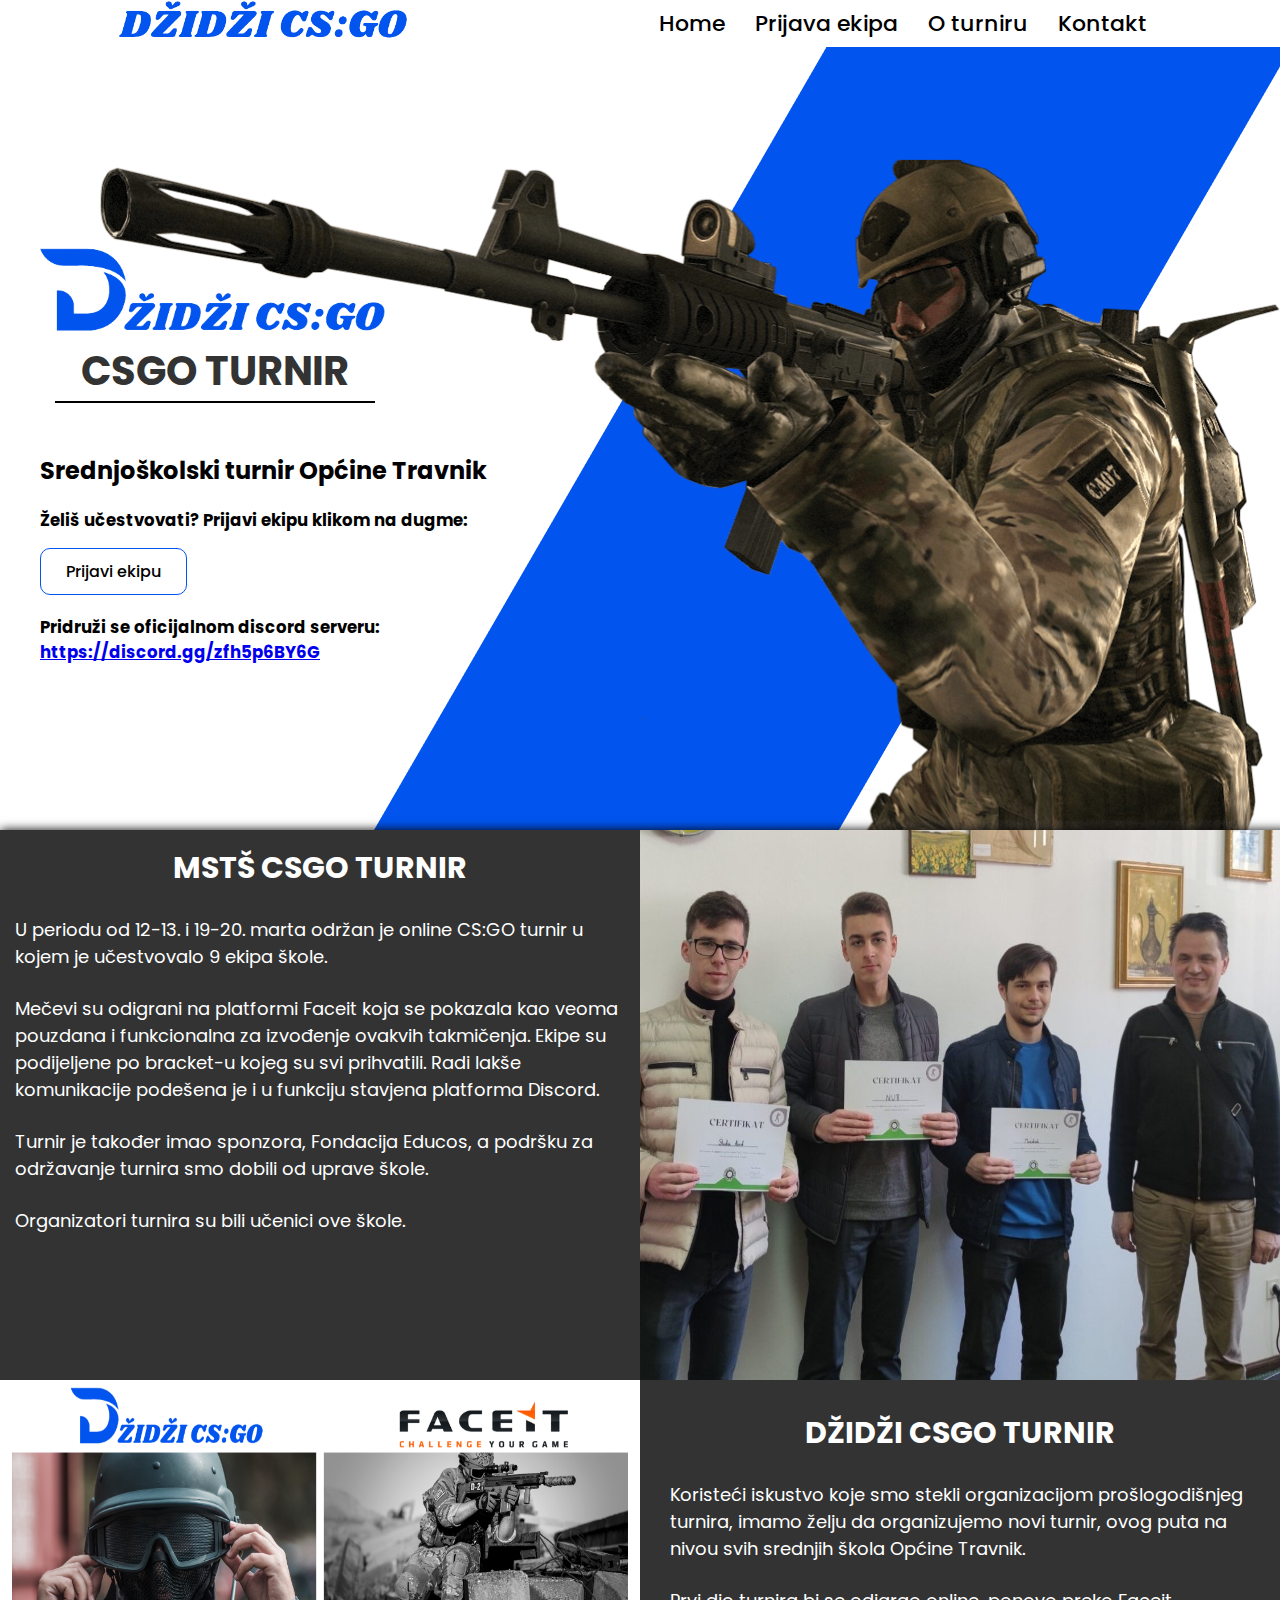
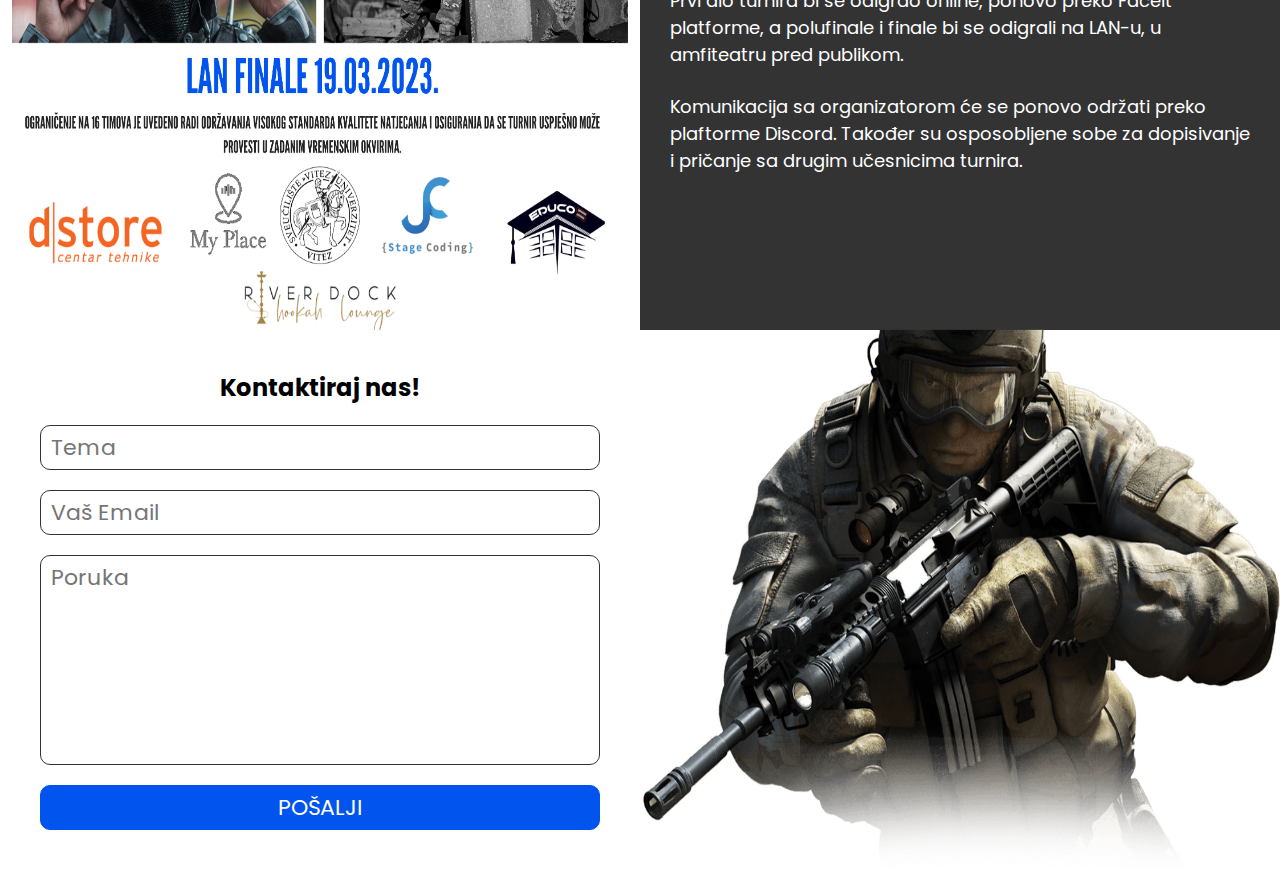
<file: index.html>
<!DOCTYPE html>
<html lang="en">
<head>
    <meta charset="UTF-8">
    <meta http-equiv="X-UA-Compatible" content="IE=edge">
    <meta name="viewport" content="width=device-width, initial-scale=1.0">
    <link rel="stylesheet" href="style.css">
    <title>DžiDži CSGO</title>
</head>
<body>
    <nav>
        <div class="lijevo">
            <img src="slike/dzidzi2.png" alt="logo" height="40px">
            <button onclick="navbar()"><img src="slike/menu (2).png" alt="" height="40px"></button>
        </div>
        <div class="desno">
            <ul>
                <li><a href="#home">Home</a></li>
                <li><a href="prijava.html">Prijava ekipa</a></li>
                <li><a href="#oturniru">O turniru</a></li>
                <li><a href="#kontakt">Kontakt</a></li>
            </ul>
        </div>
    </nav>
    <main>
        <div class="home" id="home">
            <div class="lijevo">
                <div class="containerHome">
                    <img src="slike/dzidzi.png" alt="" width="350px" class="logomain">
                    <h1>CSGO TURNIR</h1>
                    <h2>Srednjoškolski turnir Općine Travnik
                    </h2>
                    <div class="prijavit">
                        <h5>Želiš učestvovati? Prijavi ekipu klikom na dugme:</h5>
                        <a href="prijava.html"><button>Prijavi ekipu</button></a>
                    </div>
                    <div class="prijavit discord">
                        <h5>Pridruži se oficijalnom discord serveru: <a href="https://discord.gg/zfh5p6BY6G">https://discord.gg/zfh5p6BY6G</a></h5>
                    </div>
                </div>
            </div>
            <img src="slike/baner.png" alt="" class="baner">
        </div>
        <div class="oTurniru" id="oturniru">
            <div class="mstsCsgo">
                <h2>MSTŠ CSGO TURNIR</h2>
                <br>
                <p>U periodu od 12-13. i 19-20. marta održan je online CS:GO turnir u kojem je učestvovalo 9 ekipa škole.</p>
                <br>
                <p>Mečevi su odigrani na platformi Faceit koja se pokazala kao veoma pouzdana i funkcionalna za izvođenje ovakvih takmičenja. Ekipe su podijeljene po bracket-u kojeg su svi prihvatili. Radi lakše komunikacije podešena je i u funkciju stavjena platforma Discord.</p>
                <br>
                <p>Turnir je također imao sponzora, Fondacija Educos, a podršku za održavanje turnira smo dobili od uprave škole.</p>
                <br>
                <p>Organizatori turnira su bili učenici ove škole.</p>
            </div>
            <img src="slike/turnir.jpg" alt="">
            <img src="slike/SPONZORI_2.png" alt="" class="poster">
            <div class="HorizonCsgo">
                <div>
                    <h2>DŽIDŽI CSGO TURNIR</h2>
                <br>
                <p>Koristeći iskustvo koje smo stekli organizacijom prošlogodišnjeg turnira, imamo želju da organizujemo novi turnir,
                    ovog puta na nivou svih srednjih škola Općine Travnik.</p>
                <br>
                <p>Prvi dio turnira bi se odigrao online, ponovo preko Faceit platforme, a polufinale i finale bi se odigrali na LAN-u,
                    u amfiteatru pred publikom.</p>
                <br>
                <p>Komunikacija sa organizatorom će se ponovo održati preko plaftorme Discord. Također su osposobljene sobe za
                    dopisivanje i pričanje sa drugim učesnicima turnira.</p></div>
            </div>
        </div>
        <div class="kontakt" id="kontakt">
            <form action="" class="forma">
                <h2>Kontaktiraj nas!</h2>
                <input type="text" name="" id="subject" placeholder="Tema">
                <input type="text" name="" id="mail" placeholder="Vaš Email">
                <textarea type="text" name="" id="poruka" placeholder="Poruka" rows="6"></textarea>
                <button type="submit">POŠALJI</button>
            </form>
            <img src="slike/kontaktslika.png" alt="">
        </div>
    </main>
    <script src="kontakt.js"></script>
    <script src="nav.js"></script>
</body>
</html>
</file>
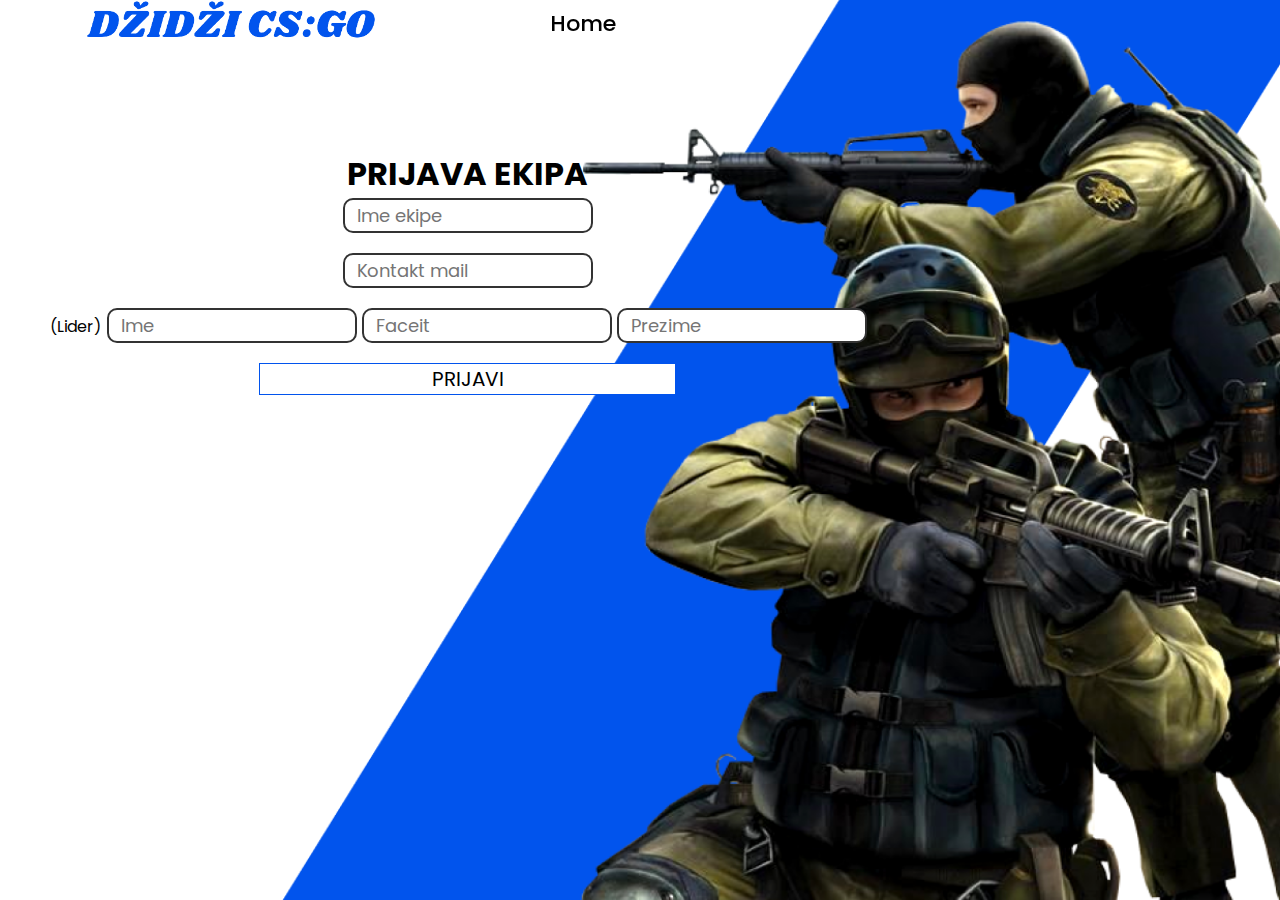
<file: prijava.html>
<!DOCTYPE html>
<html lang="en">

<head>
    <meta charset="UTF-8">
    <meta http-equiv="X-UA-Compatible" content="IE=edge">
    <meta name="viewport" content="width=device-width, initial-scale=1.0">
    <link rel="stylesheet" href="prijava.css">
    <script src="https://smtpjs.com/v3/smtp.js"></script>
    <script defer src="script.js"></script>
    <title>Prijava</title>
</head>

<body>
    <nav>
        <a href="index.html"><img src="slike/dzidzi2.png" height="40px" alt=""></a>
            <ul>
                <li><a href="index.html">Home</a></li>
            </ul>
    </nav>
    <main>
        <div class="left">
            <h1>PRIJAVA EKIPA</h1>
            <center><input type="text" class="imeEkipe" placeholder="Ime ekipe" style="margin-bottom: 20px;"></center>
            <center><input type="text" class="imeEkipe" placeholder="Kontakt mail" style="margin-bottom: 20px;"></center>
            <div class="formaa">
                <label for="">(Lider)</label>
                <form id="js_form" action="">
                        <div>
                            <input onkeyup="shouldAdd();" type="text" placeholder="Ime">
                            <input onkeyup="shouldAdd();" type="text" placeholder="Faceit">
                            <input onkeyup="shouldAdd();" type="text" placeholder="Prezime">
                        </div>
                </form>
            </div>
            <button onclick="submit();" style="margin-top: 20px;">PRIJAVI</button>
        </div>
        <img src="slike/banerprijava.png" alt="" class="baner">
    </main>
</body>

</html>
</file>
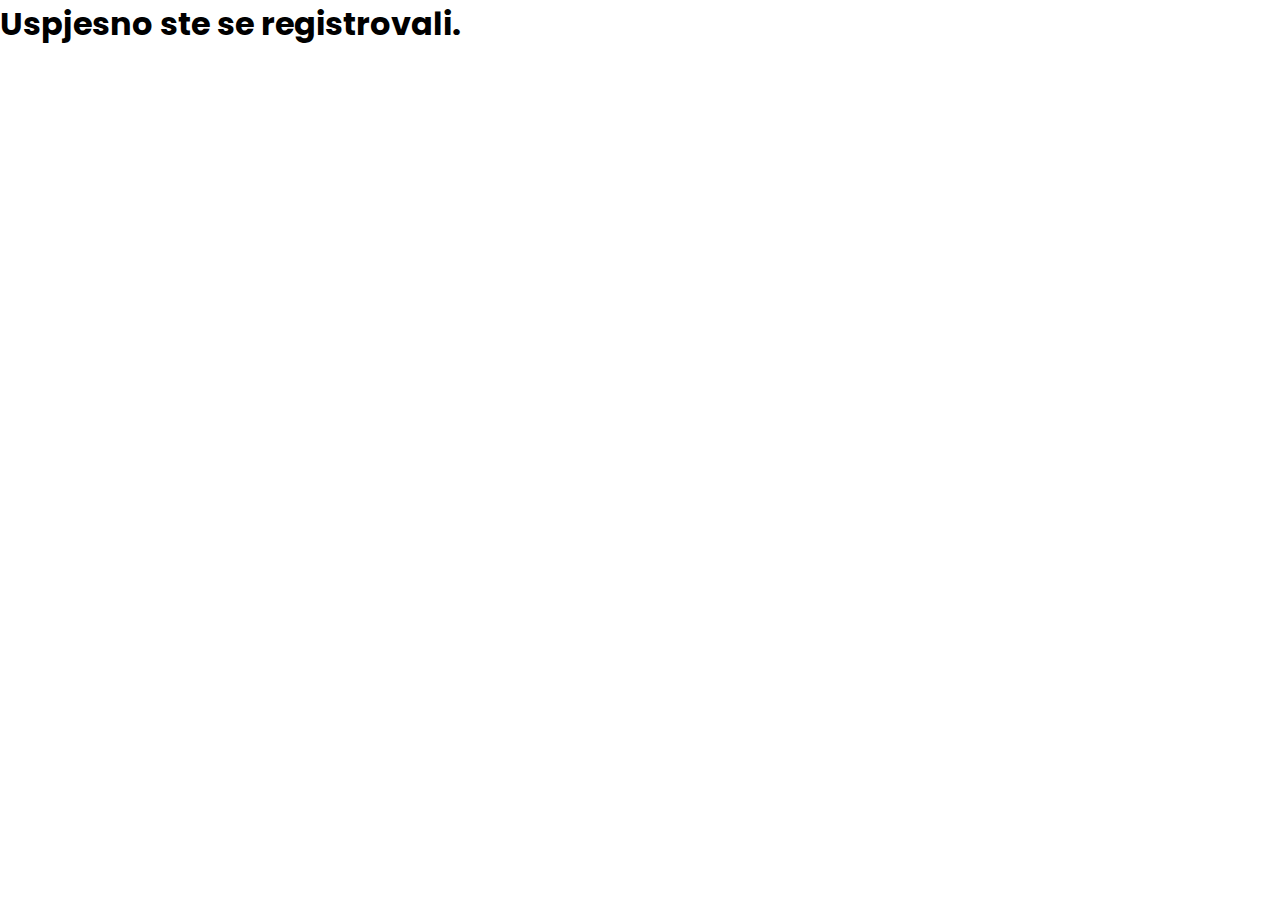
<file: registracija.html>
<!DOCTYPE html>
<html lang="en">
  <head>
    <meta charset="UTF-8" />
    <meta name="viewport" content="width=device-width, initial-scale=1.0" />
    <title>Kanter turnir</title>
    <link rel="stylesheet" href="style.css" />
    <script src="https://smtpjs.com/v3/smtp.js"></script>
    <script src="mail.js"></script>
  </head>
  <body>
    <main>
      <div>
        <h1>Uspjesno ste se registrovali.</h1>
      </div>
    </main>
  </body>
</html>
</file>
<file: style.css>
@import url('https://fonts.googleapis.com/css2?family=Poppins:wght@400;500;600;700;800&display=swap');
*{
    padding: 0;
    margin: 0;
    box-sizing: border-box;
    font-family: Poppins;
    scroll-behavior: smooth;
}

nav{
    position: absolute;
    height: 10vh;
   display: flex;
   justify-content: space-around;
   align-items: center;
   width: 100%;
   background-color: #fff;
   position: fixed;
   height: auto;
   z-index: 1000;
   transition: ease 0.3s 0.05s;
}


nav .desno ul{
    display: flex;
    align-items: center;
    justify-content: center;
    list-style-type: none;
    color: black;
    font-size: 22px;
    font-weight: 500;
    height: auto;
    
}

nav button{
    display: none;
    cursor: pointer;
    background-color: #fff;
    border: none;
}

nav .desno ul li a{
    color: #000;
    padding:  4px 15px;
    height: 100%;
    transition: all 0.5s 0.05s;
    text-decoration: none;
}

nav .desno ul li a:hover{
    background-color: #0154ED;
    color: white;
    transition: ease 0.3s 0.05s;
}

.home{
height: 830px;
}

.home .lijevo{
    width: 50%;
    display: flex;
    flex-direction: column;
    justify-content: center;
    padding: 40px;
    height: 100%;
}
.home h1{
    color: #333333;
    font-size: 40px;
    margin-bottom: 50px;
    border-bottom: 2px solid black;
    text-align: center;
    width: 320px;
    margin-left: 15px;
    font-weight: 700;
}

.home .prijavit{
    display: flex;
    margin-top: 20px;
    align-items: center;
    font-size: 20px;
    gap: 15px;
}

.prijavit button{
    cursor: pointer;
    background-color: white;
    padding: 10px 25px;
    border-radius: 10px;
    font-size: 16px;
    font-weight: 500;
    border: 1px solid #0154ED;
}

.prijavit button:hover{
    transition: ease 0.3s 0.05s;
    background-color: #0154ED;
    color: white;
}

.baner {
    position: absolute;
    top: 0;
    right: 0;
    z-index: -10;
}

.oTurniru{
    background-color: #333;
    color: white;
    box-shadow: #000 10px 10px 10px 10px;
    display: grid;
    grid-template-columns: 1fr 1fr;
    grid-template-rows: 550px 550px;
}
.HorizonCsgo{
    display: flex;
    flex-direction: column;
    justify-content: space-between;
    align-items: center;
}
.oTurniru img{
    width: 100%;
    height: 550px;
}

.oTurniru div{
    width: 100%;
    padding: 15px;
}
.oTurniru div h2 {
    text-align: center;
    font-size: 30px;
}
.oTurniru div p{
    font-size: 18px;
}

.pravila{
    display: flex;
    justify-content: space-around;
    align-items: center;
    font-size: 18px;
    z-index: 3;
    padding: 20px 20px;
    box-shadow: #000 5px 5px 20px 3px;
    border-radius: 10px;
    background-color: #333;
    color: #fff;
}

.pravila button{
    font-size: 20px;
    padding: 5px 25px;
    background-color: #0154ED;
    border: 1px solid #0154ED;
    color: white;
    border-radius: 10px;
    cursor: pointer;
}
.pravila button:hover{
    background-color: white;
    border: 1px solid #0154ED;
    color: black;
    transition: ease 0.3s 0.05s;
}

.kontakt{
    background-color: #fff;
    display: flex;
    justify-content: center;

}
.kontakt form{
    width: 50vw;
    background-color: white;
    padding: 40px;
    display: flex;
    justify-content: center;
    gap: 20px;
    flex-direction: column;
}

.kontakt form h2{
    text-align: center;
}

.kontakt form input, .kontakt form textarea{
    font-size: 22px;
    padding: 5px 10px;
    border-radius: 10px;
    border: 1px solid #333;
    resize: none;
}
.kontakt form button{
    background-color: #0154ED;
    color: white;
    cursor: pointer;
    border: 1px solid #0154ED;
    font-size: 22px;
    border-radius: 10px;
    padding: 5px;
}
.kontakt form button:hover{
    transition: ease 0.3s 0.05s;
    
    background-color: white;
    border: 1px solid #0154ED;
    color: black;
}

.kontakt img{
    transform: translateY(-1px);
    width: 50vw;
    z-index: 0;
}

@media (max-width:1370px){
    .containerHome{
        margin-top: 80px;
    }
    .home .prijavit{
        flex-direction: column;
        align-items: flex-start; 
    }


}
@media (min-width:1001px) {
    nav ul li a{
        display: block;
    }
}
@media (max-width:1000px) {
    nav{
        flex-direction: column;
    }
    .lijevo{
        display: flex;
        background-color: #fff;
        width: 100%;
        justify-content: space-around;
        align-items: center;
    }
    .desno{
        width: 100%;
        background-color: none;
        transform: translateY(-50px);
    }
    nav ul li{
        width: 100%;
        text-align: center;
    }
    nav ul li a{
        display: none;
        width: 100%;
        padding: 10px;
        gap: 0;
    }
    .desno ul{
        flex-direction: column;
        gap: 0;
    }
    nav button{
        display: block;
    }
    .kontakt img{
        display: none;
    }
    .home .lijevo{
        justify-content: flex-end;
        width: 100%;
        align-items: center;
    }
    .containerHome{
        z-index: 10;
        display: flex;
        width: 380px;
        border-radius: 10px;
        text-align: center;
        align-items: center;
        flex-direction: column;
        justify-content: center;
        background-color: white;
        height: 490px;
    }
    .home .prijavit{
        justify-content: center;
        align-items: center;
    }
    .home{
        /* background-color: #0154ED; */
    }
    .home .baner{
        z-index: 1;
        height: 830px;
    }
        .containerHome {
            margin-top: 0px;
        }
    .kontakt form{
        width: 700px;
    }
    .oTurniru{
        grid-template-columns: 1fr;
            grid-template-rows: 550px 550px 550px 550px;
    }
    .oTurniru .HorizonCsgo, .oTurniru .mstsCsgo{
        padding: 50px;
    }
    .oTurniru .HorizonCsgo{
        order: 2;
    }
    .oTurniru .poster{
        order: 3;
    }

}
@media (max-width: 768px) {
    nav {
        flex-direction: column;
    }

    .navbar-menu {
        position: static;
        display: flex;
        flex-direction: column;
        width: 100%;
    }

    .navbar-toggler {
        position: absolute;
        top: 1rem;
        right: 1rem;
    }
}
@media (max-width:675px) {
    .oTurniru .HorizonCsgo, .oTurniru .mstsCsgo {
            padding: 10px 20px;
        }
    .oTurniru img{
        height: 400px;
        
    }
    .oTurniru{
        grid-template-rows: 550px 400px 550px 400px;
        
    }
    .oTurniru div p{
        font-size: 16px;
    }
}
@media (max-width:450px) {
    body{
        min-width: 300px;
    }
    .oTurniru div p {
            font-size: 15px;
        }
    .oTurniru .HorizonCsgo, .oTurniru .mstsCsgo {
            padding: 5px 10px;
        }
    .oTurniru {
        grid-template-rows: 550px 300px 550px 300px; 
        grid-template-columns: 100vw;       
        }
        .oTurniru img {
            height: 300px;
        }
}
@media (max-width:400px){
    nav .lijevo img {
        height: 30px;
    }
    .containerHome {
            width: 310px;
        }
    h1{
        width: 280px;
    }
    .logomain{
        width: 280px;
    }
    .oTurniru img{
        width: 100vw;
    }
    .kontakt form{
        width: 300px;
    }
}
</file>
<file: prijava.css>
@import url('https://fonts.googleapis.com/css2?family=Poppins:wght@400;500;600;700;800&display=swap');

* {
    padding: 0;
    margin: 0;
    box-sizing: border-box;
    scroll-behavior: smooth;
    font-family: poppins;
}

nav {
    height: 6vh;
    display: flex;
    align-items: center;
    justify-content: space-around;
    width: 55%;
    z-index: 10;
    position: fixed;
    height: auto;
}

nav ul {
    display: flex;
    align-items: center;
    justify-content: center;
    list-style-type: none;
    color: black;
    font-size: 22px;
    font-weight: 500;
    width: 10%;
    height: auto;
}

nav ul li a {
    color: #000;
    padding: 4px 15px;
    height: 100%;
    text-decoration: none;
}

nav ul li a:hover {
    background-color: #0154ED;
    color: white;
    transition: ease 0.3s 0.05s;
}

.left {
    position: absolute;
    display: flex;
    flex-direction: column;
    text-align: center;
    width: 835px;
    margin: 150px 0 0 50px;
    height: 50%;
    z-index: 10;
}

.baner {
    position: absolute;
    top: 0;
    right: 0;
    height: 100%;
    width: 1000px;
    z-index: 1;
}

form {
    display: flex;
    align-items: flex-start;
    flex-direction: column;
    gap: 20px;
}
.formaa{
    display: flex;
}
.formaa label{
    margin: 6px 5px 0 0;
}
form div {
    display: flex;
    /* flex-direction: column; */
    gap: 5px;
    align-items: center;
    justify-content: center;
}

input {
    font-weight: 600px;
    font-size: 18px;
    padding: 2px 12px;
    width: 250px;
    border-radius: 10px;
    border: 2px solid #333;
}

.leader {
    width: 20px;
    height: 20px;
}

form div input:hover {
    transition: ease 0.3s 0.05s;
    cursor: pointer;
    border: 2px solid #0154ED;
}

input[type=text]:focus {
    transition: ease 0.3s 0.05s;
    outline: none;
    border: 2px solid #0154ED;
}

.left button {
    font-size: 20px;
    color: black;
    cursor: pointer;
    border: 1px solid #0154ED;
    width: 50%;
    margin: 0 auto;
    background-color: white;
}

.left button:hover {
    transition: ease 0.3s 0.05s;
    color: white;
    background-color: #0154ED;
}

.PrijavaBtn {
    margin-top: 20px;
}

.prijava {
    margin-top: 20px;
}
aside {
    display: flex;
    gap: 5px;
    align-items: center;
}

@media (max-width:1050px){
    .left{
        margin-top: 50px;
        margin-left: 0;
        width: 100%;
    }
    main{
        min-width: 350px;
    }
    .formaa{
        flex-direction: column;
        width: 100%;
        align-items: center;
    }
    form aside{
        display: flex;
        justify-content: center;
        align-items: center;
        flex-direction: column;  
        width: 100%;
    }
    form div{
        display: flex;
        width: 100%;
        flex-direction: column;
    }
    nav{
        width: 100%;
        background-color: #fff;
    }
}
 @media (max-width:800px){
    .baner{
        height: 100%;
    }
    .left h1, .formaa label{
        color: white;
    }
}
 @media (max-width:400px) {
     nav img{
         height: 30px;
     }
     nav{
        justify-content: center;
        gap: 20px;

     }

     .left h1,
     .formaa label {
         color: white;
     }
 }
</file>
